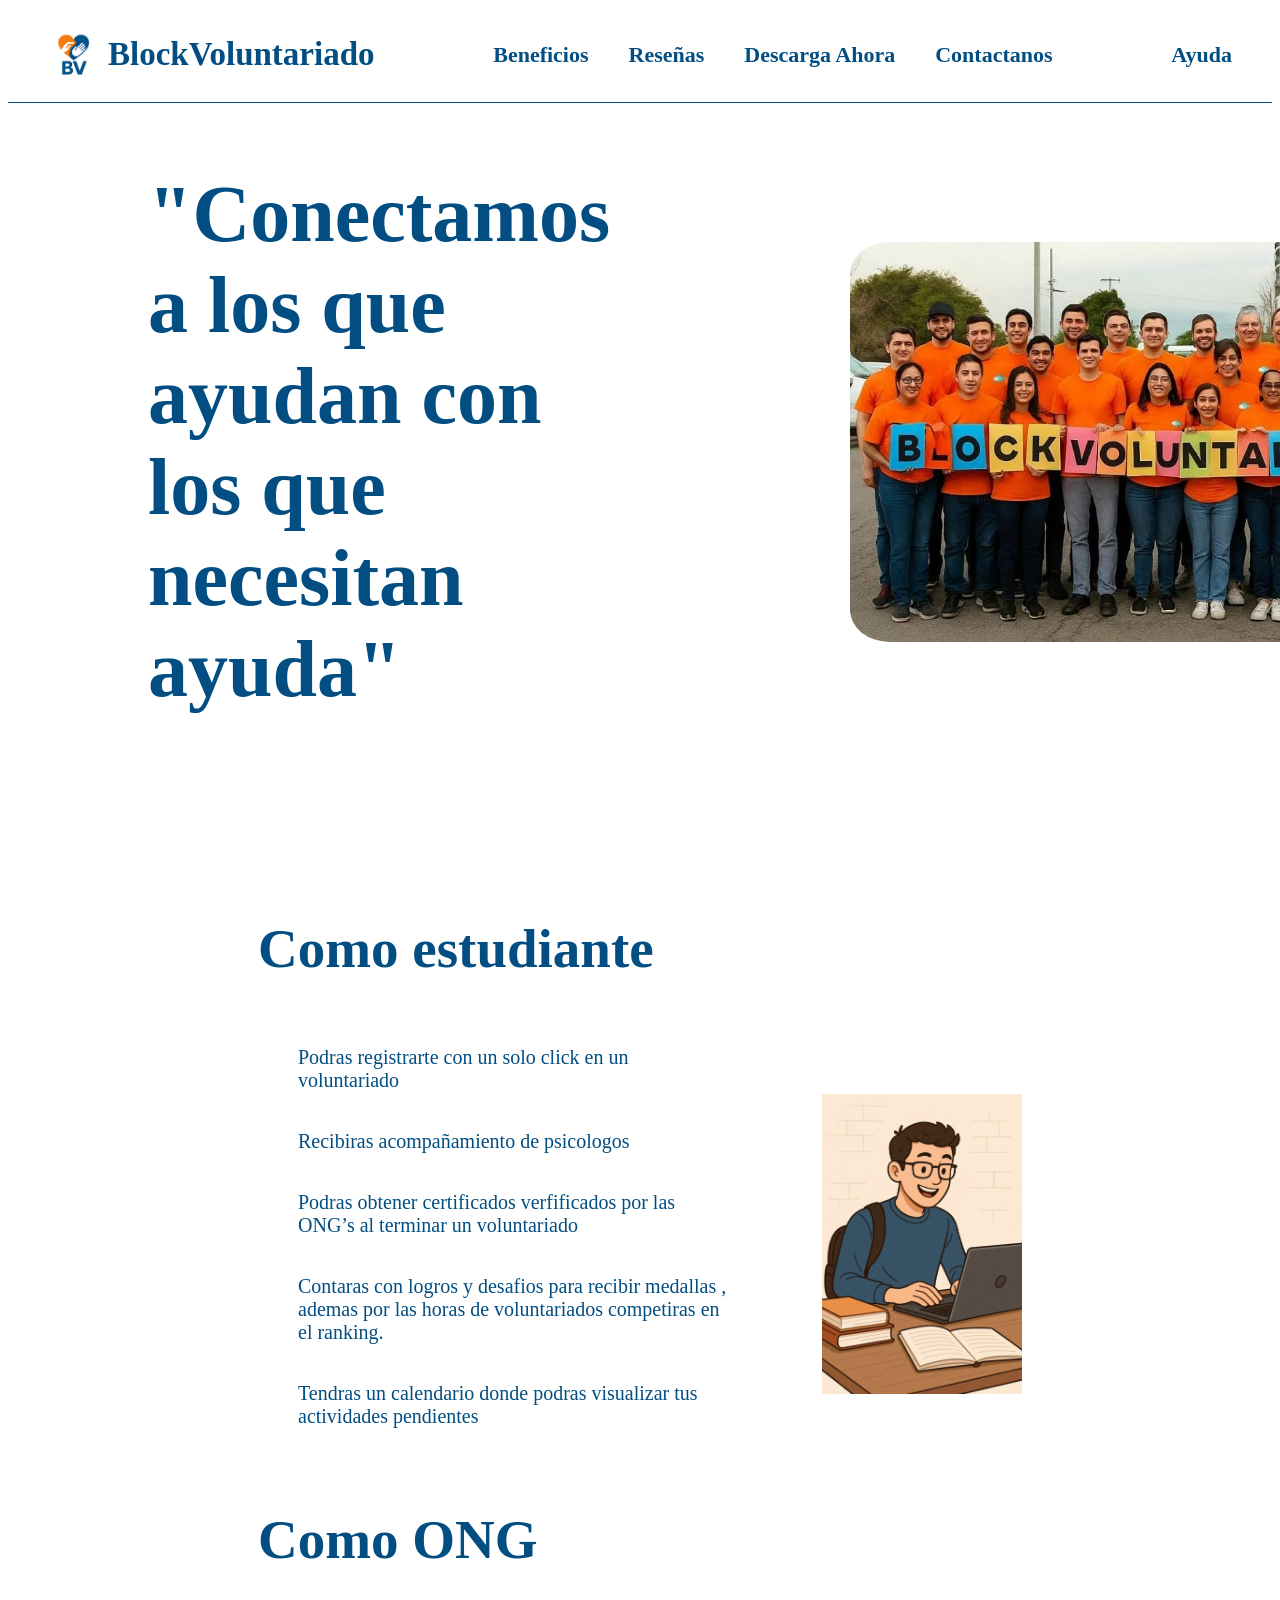
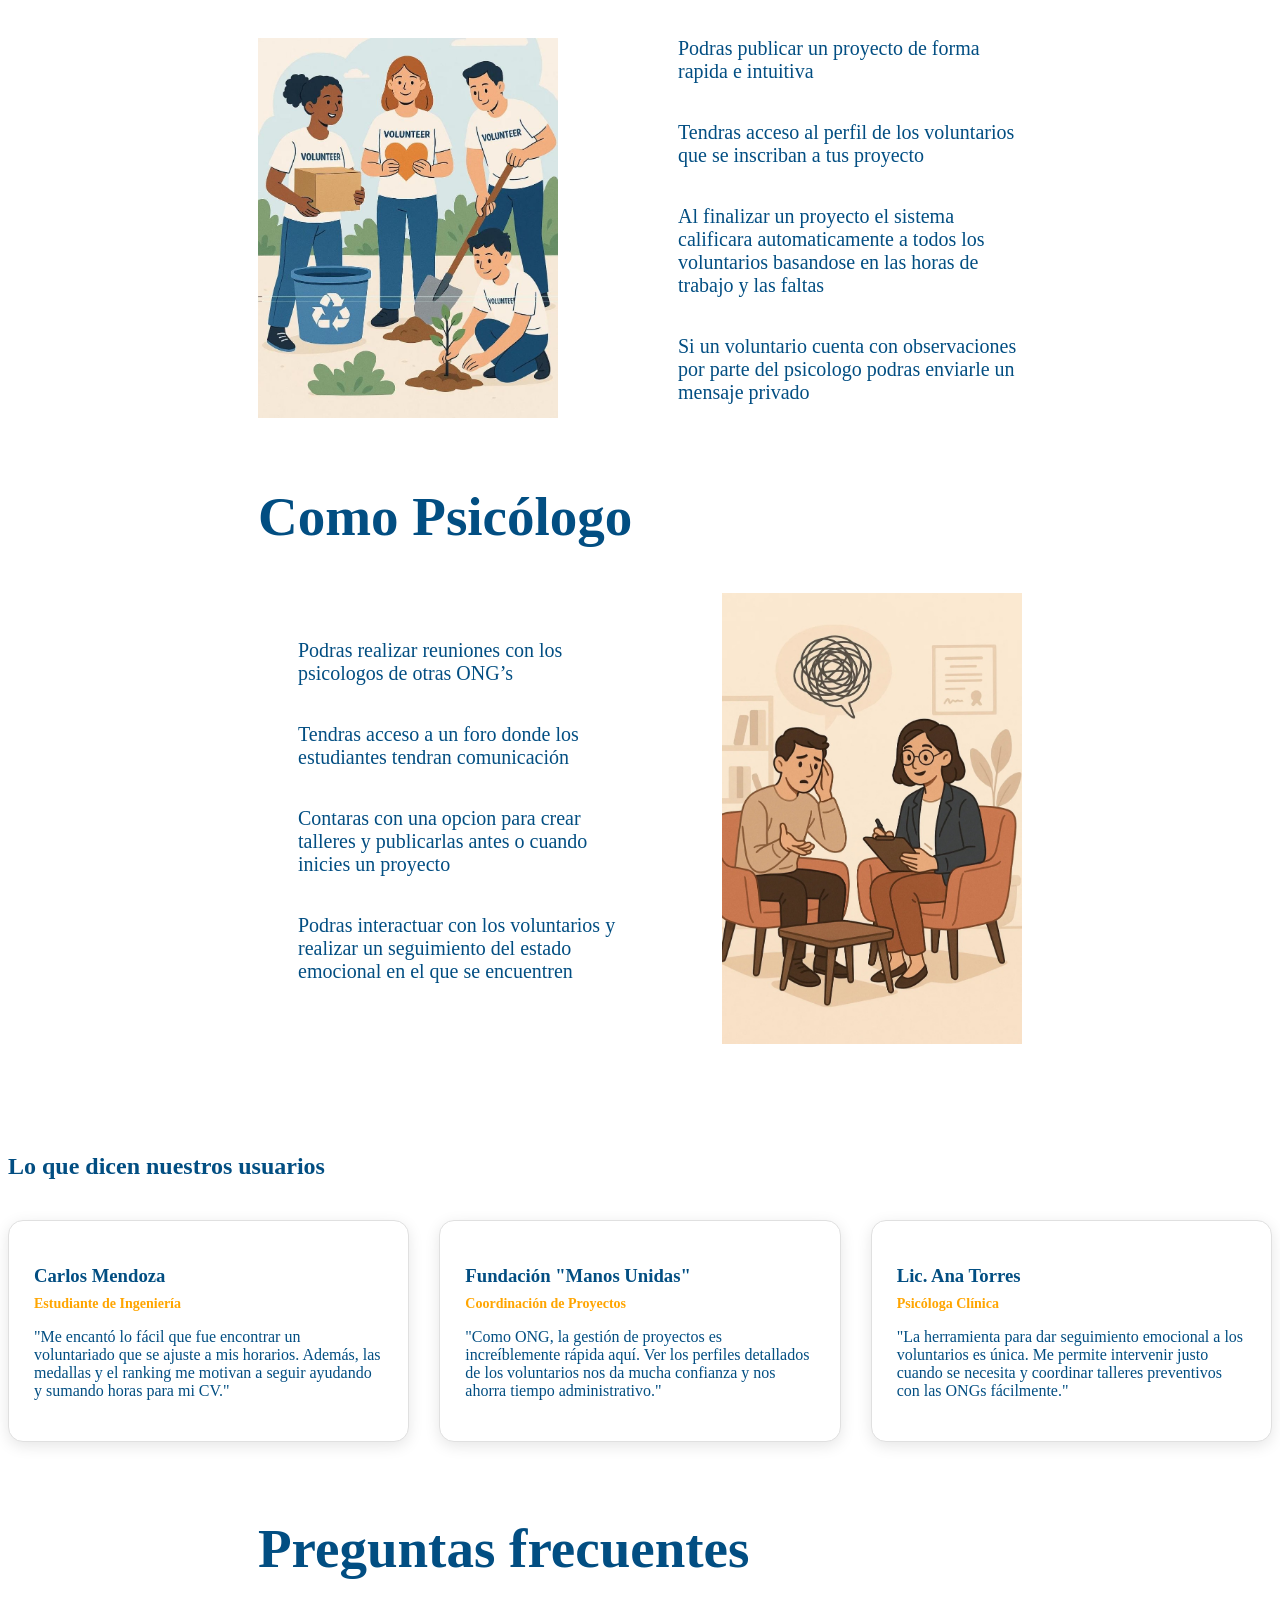
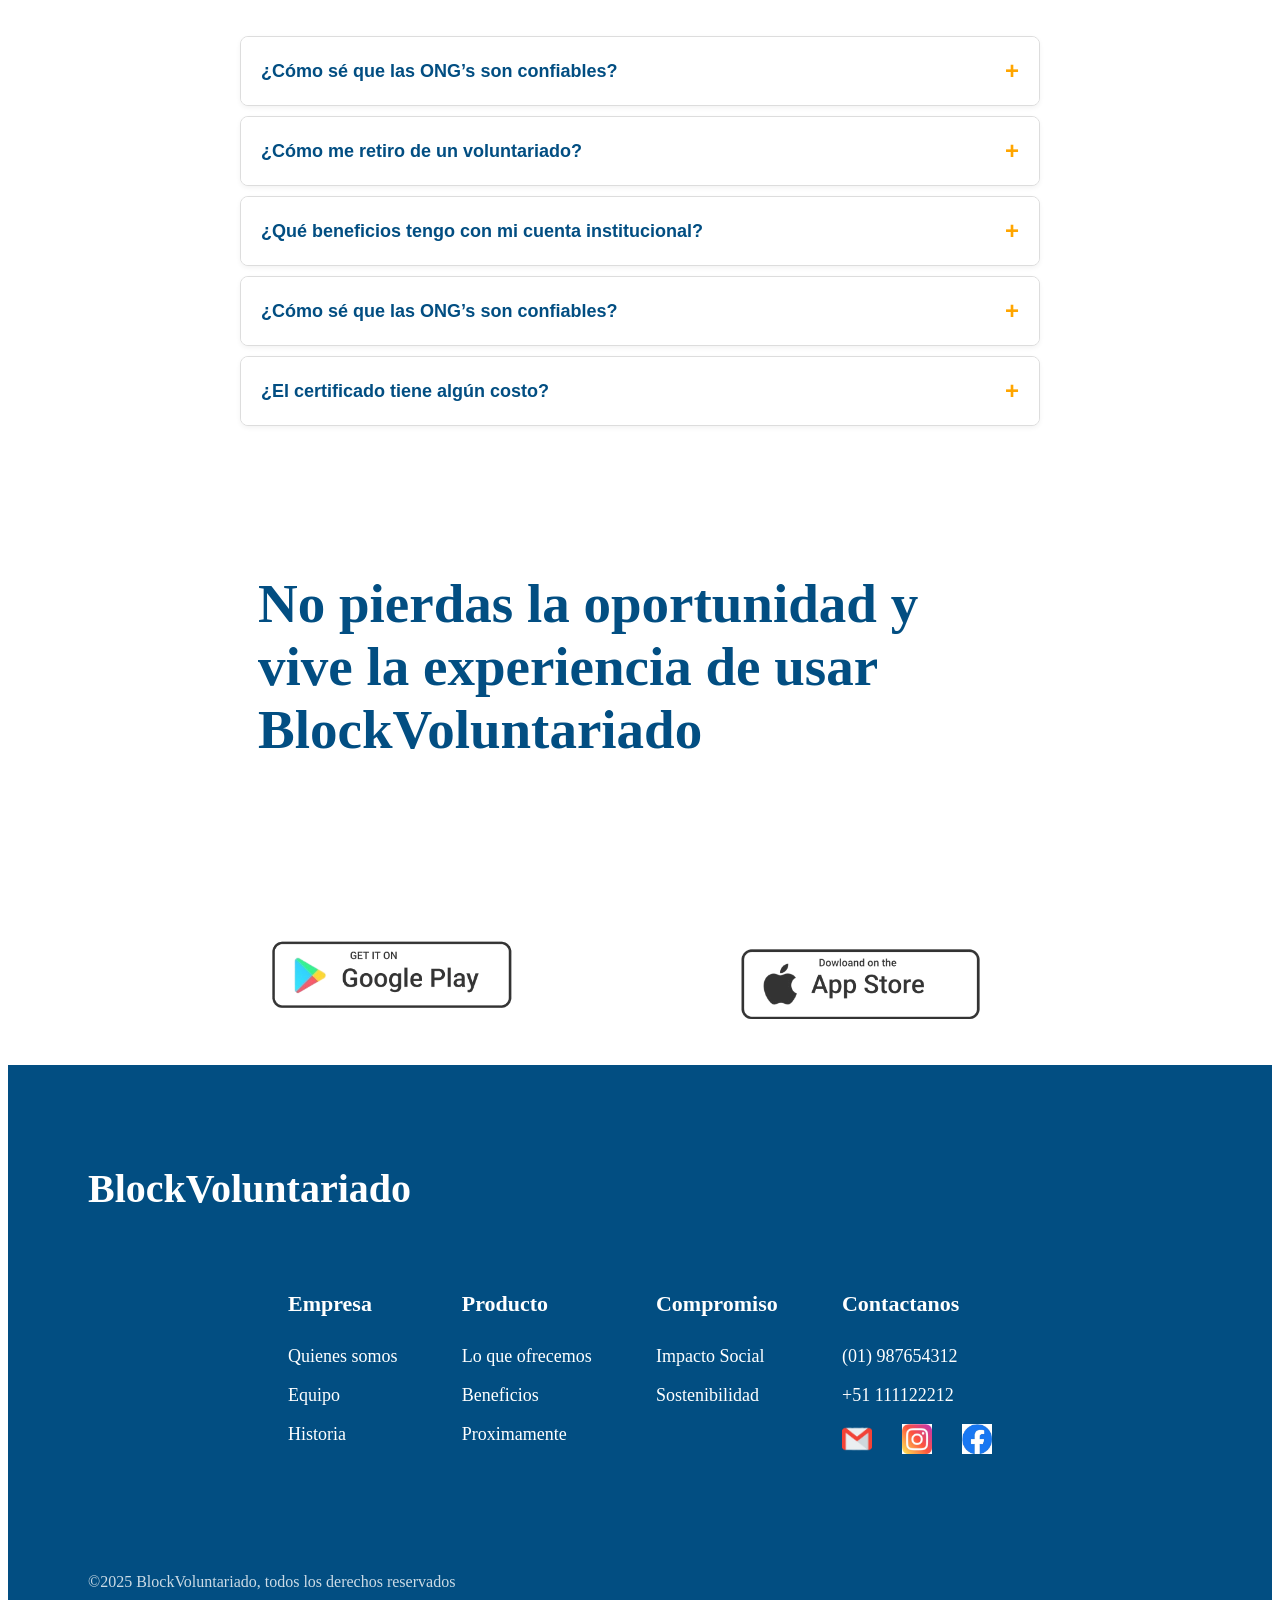
<file: index.html>
<!DOCTYPE html>
<html lang="es">
    <head>
        <meta name="viewport" content="width=device-width, initial-scale=1.0">
        <meta charset="UTF-8">
        <title>BlockVoluntariado</title>
        <link rel="stylesheet" href="assets/styles/style.css">
        <link rel="shortcut icon" href="favicon.png" type="image/icon">
        <script src="assets/scripts/app.js" defer></script>
    </head>
    
    <body>
        <header>
            <section class="Menu">
                <div class="izquierda">
                    <img src="assets/images/LogoBlockVoluntariado.jpg" width="50">
                    <h2>BlockVoluntariado</h2>
                </div>
                    
            <ul class="centro">
                <li>
                    <a href="#"><strong>Beneficios</strong></a> 
                    <ul class="Menu-Vertical">

                    <li><a href="#estudiantes">Para Estudiantes</a></li>
                    <li><a href="#ongs">Para ONG's</a></li>
                    <li><a href="#psicologos">Para Psicólogos</a></li>
            
                    </ul>
        
                </li>

                <li><a href="#reseñas"><strong>Reseñas</strong></a></li>
                <li><a href="#instalar"><strong>Descarga Ahora</strong></a></li>
                <li><a href="contact-form.html"><strong>Contactanos</strong></a></li>
            </ul>
            <p class="derecha"><a href="#ayuda"><strong>Ayuda</strong></a></p>
        
            </section>
        </header>

    

        <main>
        <section class="hero">
            <h1 class="titulo">"Conectamos<br>a los que<br>ayudan con <br>los que <br>necesitan<br>ayuda"</h1>
            <img class="primeraImagen" src="assets/images/Hero.jpg" width="900" height="800"/>
        </section>
        
        <section class="Segmentos">
            <article class="Estudiante" id="estudiantes">
            <h2>Como estudiante</h2>

            <div class="Estudiante-Info">
                <img src="assets/images/Estudiantes.jpg"width="200"/>
                
            <ul class="Estudiante-texto">
                <li>Podras registrarte con un solo click en un voluntariado</li><br>  
                <li>Recibiras acompañamiento de psicologos</li><br>
                <li>Podras obtener certificados verfificados por las ONG’s al terminar un voluntariado</li><br>
                <li>Contaras con logros y desafios para recibir medallas , ademas por las horas de voluntariados competiras en el ranking.</li><br>
                <li>Tendras un calendario donde podras visualizar tus actividades pendientes</li>
            </ul>
        
            
            </div>
            
            </article>

            <article class="ONG" id="ongs">
                <h2>Como ONG</h2>
                <div class="ONG-Info">
                <img src="assets/images/ONGs.jpg" width="300">
                <ul class="ONG-texto">
                    <li>Podras publicar un proyecto de forma rapida e intuitiva</li><br>
                    <li>Tendras acceso al perfil de los voluntarios que se inscriban a tus proyecto</li><br>
                    <li>Al finalizar un proyecto el sistema calificara automaticamente a todos los voluntarios basandose en las horas de trabajo y las faltas</li><br>
                    <li>Si un voluntario cuenta con observaciones por parte del psicologo podras enviarle un mensaje privado</li>
                </ul>
                
                </div>
            </article>

            <article class="Psicologo" id="psicologos">
                <h2>Como Psicólogo</h2>
                <div class="Psicologo-Info">    
            
                <img src="assets/images/Psicologos.jpg" width="300">
                <ul class="Psicologo-texto">
                    <li>Podras realizar reuniones con los psicologos de otras ONG’s</li><br>
                    <li>Tendras acceso a un foro donde los estudiantes tendran comunicación</li><br>
                    <li>Contaras con una opcion para crear talleres y publicarlas antes o cuando inicies un proyecto</li><br>
                    <li>Podras interactuar con los voluntarios y realizar un seguimiento del estado emocional en el que se encuentren</li>
                </ul>
                
                </div>
            </article>

        </section>
<section class="reseñas" id="reseñas">
        <div class="reseñas-container">
            <h2 class ="txt-reseñas">Lo que dicen nuestros <span>usuarios</span></h2>
        
            <div class="reseñas-grid"> <div class="reseña-card">
                <h3 class ="reseña-card__title">Carlos Mendoza</h3>
                <p class="cargo-usuario">Estudiante de Ingeniería</p>
                <p class ="reseña-card__text">"Me encantó lo fácil que fue encontrar un voluntariado que se ajuste a mis horarios. Además, las medallas y el ranking me motivan a seguir ayudando y sumando horas para mi CV."</p>
                </div>
            
            <div class="reseña-card">
                <h3 class="reseña-card__title">Fundación "Manos Unidas"</h3>
                <p class="cargo-usuario">Coordinación de Proyectos</p>
                <p class="reseña-card__text">"Como ONG, la gestión de proyectos es increíblemente rápida aquí. Ver los perfiles detallados de los voluntarios nos da mucha confianza y nos ahorra tiempo administrativo."</p>
            </div>
            
            <div class="reseña-card">
                <h3 class="reseña-card__title">Lic. Ana Torres</h3>
                <p class="cargo-usuario">Psicóloga Clínica</p>
                <p class="reseña-card__text">"La herramienta para dar seguimiento emocional a los voluntarios es única. Me permite intervenir justo cuando se necesita y coordinar talleres preventivos con las ONGs fácilmente."</p>
            </div>
        </div>
    </div>
    </section>
    
        <section class="Preguntas" id="ayuda">
            <h2>Preguntas frecuentes</h2>
            <div class="faq-container">

                <div class="faq-item">
                    <button class="faq-question">¿Cómo sé que las ONG’s son confiables?<span class="icon">+</span></button>
                    <div class ="faq-answer">
                        <p>Todas las ONGs pasan por un riguroso proceso de verificación donde validamos su registro legal, antecedentes y reputación antes de permitirles publicar proyectos en la plataforma.</p>
                    </div>
                </div>
            
            <div class="faq-item">
                    <button class="faq-question">¿Cómo me retiro de un voluntariado?<span class="icon">+</span></button>
                    <div class ="faq-answer">
                        <p>Puedes retirarte desde tu panel de usuario en la sección "Mis Voluntariados". Te recomendamos avisar con 48 horas de anticipación para no afectar tu calificación en el ranking.</p>
                    </div>
                </div>

        <div class="faq-item">
                    <button class="faq-question">¿Qué beneficios tengo con mi cuenta institucional?<span class="icon">+</span></button>
                    <div class ="faq-answer">
                        <p>Al registrarte con tu correo universitario, tus horas de voluntariado se validan automáticamente para los créditos extracurriculares de tu universidad.</p>
                    </div>
                </div>

            <div class="faq-item">
                    <button class="faq-question">¿Cómo sé que las ONG’s son confiables?<span class="icon">+</span></button>
                    <div class ="faq-answer">
                        <p>Utilizamos un sistema de reputación basado en asistencia, puntualidad y evaluaciones de las ONGs al finalizar cada proyecto.</p>
                    </div>
                </div>
            
                <div class="faq-item">
                    <button class="faq-question">¿El certificado tiene algún costo?<span class="icon">+</span></button>
                    <div class ="faq-answer">
                        <p>No, los certificados digitales emitidos por las ONGs y verificados por BlockVoluntariado son totalmente gratuitos para los estudiantes activos.</p>
                    </div>
                </div>

            </div>
        </section>

        <section class="instalacion" id = "instalar">
            <h2>No pierdas la oportunidad y vive la experiencia de usar BlockVoluntariado</h2>
            <div>
            <a href="https://play.google.com/store"><img src="assets/images/GooglePlay.png" width="500" height="245"></a>
            <a href="https://www.apple.com/app-store/"><img src="assets/images/AppStore.png" width="555" height="240"></a>
            </div>
        

        </section>
        
        </main>

        <footer class="footer">
            <h3 class="footer-titulo">BlockVoluntariado</h3>

            <div class="footer-info">
            <div>
                <h4>Empresa</h4>
                <p>Quienes somos</p>
                <p>Equipo</p>
                <p>Historia</p>
            </div>

            <div>
                <h4>Producto</h4>
                <p>Lo que ofrecemos</p>
                <p>Beneficios</p>
                <p>Proximamente</p>
            </div>

            <div>
                <h4>Compromiso</h4>
                <p>Impacto Social</p>
                <p>Sostenibilidad</p>
            </div>

            <div>
                <h4>Contactanos</h4>
                <p>(01) 987654312</p>
                <p>+51 111122212</p>
                <div class="footer-iconos">
                <a href="https://www.gmail.com/"><img src="assets/images/Gmail.png" width="30"></a>
                <a href="https://www.instagram.com/"><img src="assets/images/Instagram.jpg" width="30"></a>
                <a href="https://www.facebook.com/"><img src="assets/images/Facebook.jpg" width="30"></a>
                </div>
            </div>
            </div>

            <p class="final"> &copy;2025 BlockVoluntariado, todos los derechos reservados</p>


        </footer>
    
    </body>
</html>
</file>
<file: assets/styles/style.css>
* {
  box-sizing: border-box; 
}

img {
  max-width: 100%; 
  height: auto;   
}


header{

    color:#024E82;
    border-bottom: 1px solid #024E82;
    padding: 1px 40px;
 
}


.Menu{
  display: flex;
  align-items: center;
  font-size: 22px;
  
}

.Menu a {
    color: inherit;
    text-decoration: none;
}

.Menu a:hover {
    color: orange;
}

.centro > li {
  position: relative; 
}

.Menu-Vertical {
  position: absolute;   
  display: none;       
  top: 100%;            
  left: 0;
  background-color: white;
  border: 1px solid #024E82;
  box-shadow: 0 4px 8px rgba(0,0,0,0.1);
  min-width: 200px;
  list-style: none;
  padding: 0;
  margin: 0;
  z-index: 1000;
}

.Menu-Vertical li a {
  display: block;
  padding: 12px 20px;
  font-size: 18px; 
}


.centro > li:hover .Menu-Vertical {
  display: block; 
}

.izquierda{
    display: flex;
    align-items: center;
    gap: 10px;
}
.centro{
  flex:2px;                   
  display:flex;
  justify-content:center; 
  gap:40px;
  list-style:none;
  margin:0;
  padding:0;
}

.derecha{
    margin-left: auto;
}

.hero{
      display:flex;
      gap: 100px;
      padding: 0px 140px;
      align-items: center;      

}
.primeraImagen{
     padding: 80px 140px;
     border-radius: 20%;
}
.titulo{
  
    color:#024E82;
    font-size: 80px;
   
}


.Segmentos{
 color:#024E82;
padding: 90px 250px;


}

.Segmentos h2{
    font-size: 55px;
}

.Estudiante-Info{
    display: flex;
    gap: 90px;
    flex-direction: row-reverse;    
    align-items: center; 
}
.Estudiante-texto{
    list-style:none; 
    font-size: 20px; 
  
}

.ONG-Info{
    display: flex;
    gap:80px;
    align-items: center; 

}
.ONG-texto{
     list-style:none;
    font-size: 20px; 
    
}

.Psicologo-Info{
    display: flex;
    gap:90px;
    flex-direction: row-reverse;
    align-items: center; 

}
.Psicologo-texto{
    list-style:none; 
    font-size: 20px; 

}


.Estudiante-texto li,
.ONG-texto li,
.Psicologo-texto li {
    margin-bottom: 15px;
}

.Preguntas{
    color:#024E82;
  
}

.Preguntas h2{
    padding:  10px 250px;
    font-size: 55px;
    
}

.Preguntas p{
    width: 70%;             
  margin: 0 auto;         
  padding: 12px 0;     
  border-bottom: 1px solid #024E82;
  font-size: 28px;
}

.instalacion{
     color:#024E82;
     
}

.instalacion h2{
   
   padding: 12px 0;   
    font-size: 55px;   
     padding:  100px 250px; 
}

.instalacion div{
    display: flex;
    padding:  10px 250px; 
   gap:150px;
}

.footer{
    background-color: #024E82;
    color:white ;
    padding: 60px 80px;
}
.footer-titulo{
    font-size: 40px;
    gap:60px;

}
.footer-info{
    justify-content: space-between;
    display: flex;
   padding: 10px 200px;
}

.footer-info p{
    font-size: 18px;    
}
.footer-info h4{
     font-size: 22px; 
}

.footer-iconos{
    display: flex;
    gap:30px;
   
}

.instalacion a,
.footer.iconos a {
    display: inline-block;
    line-height: 0;
    opacity: 0.8;
}



.final{
  font-size: 16px;
    opacity: 0.8;
    margin-top: 100px;

}

.txt-reseñas {
    color: #024E82;
}
/* --- CORRECCIÓN Y MEJORAS DE RESEÑAS --- */
.reseñas-grid {
    display: grid;
    grid-template-columns: repeat(3, 1fr);
    gap: 30px;
    padding: 20px 0;
}

.reseña-card {
    background-color: white; /* Fondo blanco para contraste */
    padding: 25px;
    border-radius: 15px;
    box-shadow: 0 4px 15px rgba(0,0,0,0.1); /* Sombra suave */
    text-align: left;
    border: 1px solid #e0e0e0;
    color: #024E82;
}

.cargo-usuario {
    color: orange; 
    font-weight: bold;
    font-size: 14px;
    margin-top: -10px;
    margin-bottom: 15px;
}

/* --- ESTILOS NUEVOS PARA PREGUNTAS FRECUENTES--- */
.faq-container {
    max-width: 800px;
    margin: 0 auto;
    text-align: left;
}

.faq-item {
    background-color: white;
    margin-bottom: 10px;
    border-radius: 8px;
    box-shadow: 0 2px 5px rgba(0,0,0,0.05);
    border: 1px solid #ddd;
    overflow: hidden; /* Importante para la animación */
}

.faq-question {
    background-color: #fff;
    color: #024E82;
    cursor: pointer;
    padding: 20px;
    width: 100%;
    border: none;
    text-align: left;
    outline: none;
    font-size: 18px;
    font-weight: bold;
    display: flex;
    justify-content: space-between;
    align-items: center;
    transition: background-color 0.3s;
}

.faq-question:hover {
    background-color: #f1f8ff;
}

.faq-answer {
    max-height: 0; /* Oculto por defecto */
    overflow: hidden;
    transition: max-height 0.3s ease-out; /* Animación suave */
    background-color: #f9f9f9;
}

.faq-answer p {
    padding: 20px;
    margin: 0;
    font-size: 16px;
    color: #333;
    width: 100%; /* Asegura que ocupe el ancho */
    border-bottom: none; /* Quitamos el borde que tenías en p genéricos */
}

/* Icono de + / - */
.icon {
    font-size: 24px;
    color: orange;
    transition: transform 0.3s;
}

/* Clase activa (se añade con JS) */
.faq-item.active .faq-answer {
    max-height: 200px; /* Altura suficiente para mostrar el texto */
}

.faq-item.active .icon {
    transform: rotate(45deg); /* Gira el + para convertirlo en X */
}


.texto-ayuda:hover {
    transform: translateY(-5px);
}
.imagen-Estudiante,
.ONG-Info img,
.Psicologo-Info img {
    flex: 0.5; 
    max-width: 450px;
    margin: 0 auto; 
}

/*

ESTILOS PARA MÓVILES (RESPONSIVO) 

*/

@media (max-width: 768px) {
.Menu-Vertical {
        position: static; 
        display: block;  
        border: none;
        box-shadow: none;
        width: 100%;
        background-color: transparent;
    }

    .Menu-Vertical li a {
        padding: 10px 0;
    }
    

    .reseñas-grid {
        grid-template-columns: 1fr;
    }

    .reseñas h2 {
        font-size: 32px;
    }
    header {
        padding: 10px 20px;
    }
    .Menu {
        flex-direction: column; 
        align-items: flex-start; 
        gap: 15px;
    }
    .centro {
        flex-direction: column; 
        gap: 15px;
        padding-top: 10px;
        width: 100%;
        align-items: flex-start;
    }
    .derecha {
        margin-left: 0; 
        padding-top: 10px;
    }

    /* --- Hero Section --- */
    .hero {
        flex-direction: column; 
        padding: 20px;
        gap: 30px;
    }
    .titulo {
        font-size: 42px;
        text-align: center; 
    }
    .primeraImagen {
        padding: 0; 
    }

    /* --- Segmentos --- */
    .Segmentos {
        padding: 40px 20px;
    }
    .Segmentos h2 {
        font-size: 32px;
        text-align: center;
        margin-bottom: 30px;
    }

 
    .Estudiante-Info,
    .ONG-Info,
    .Psicologo-Info {
        flex-direction: column; 
        gap: 20px;
    }
    

    .Estudiante-texto,
    .ONG-texto,
    .Psicologo-texto {
        font-size: 16px; 
        padding: 0;
    }

    /* --- Preguntas Frecuentes --- */
    .Preguntas h2 {
        padding: 20px;
        font-size: 32px;
        text-align: center;
    }
    .Preguntas p {
        font-size: 18px;
        width: 90%; 
    }


    .instalacion {
        padding: 40px 20px;
    }
    .instalacion h2 {
        padding: 0;
        font-size: 28px;
        text-align: center;
        margin-bottom: 30px;
    }
    .instalacion div {
        flex-direction: column; 
        padding: 0;
        gap: 20px;
        align-items: center;
    }
    .reseñas-grid {
        grid-template-columns: 1fr; /* Una sola columna en móvil */
        gap: 20px;
    }
    
    .faq-question {
        font-size: 16px;
        padding: 15px;
    }
    /* Footer  */
    .footer {
        padding: 30px 20px;
    }
    .footer-titulo {
        text-align: center;
    }
    .footer-info {
        flex-direction: column; 
        padding: 20px 0;
        gap: 30px;
        align-items: center;
        text-align: center;
    }
    .footer-iconos {
        justify-content: center; 
    }
    .final {
        margin-top: 40px;
        text-align: center;
    }
}
</file>
